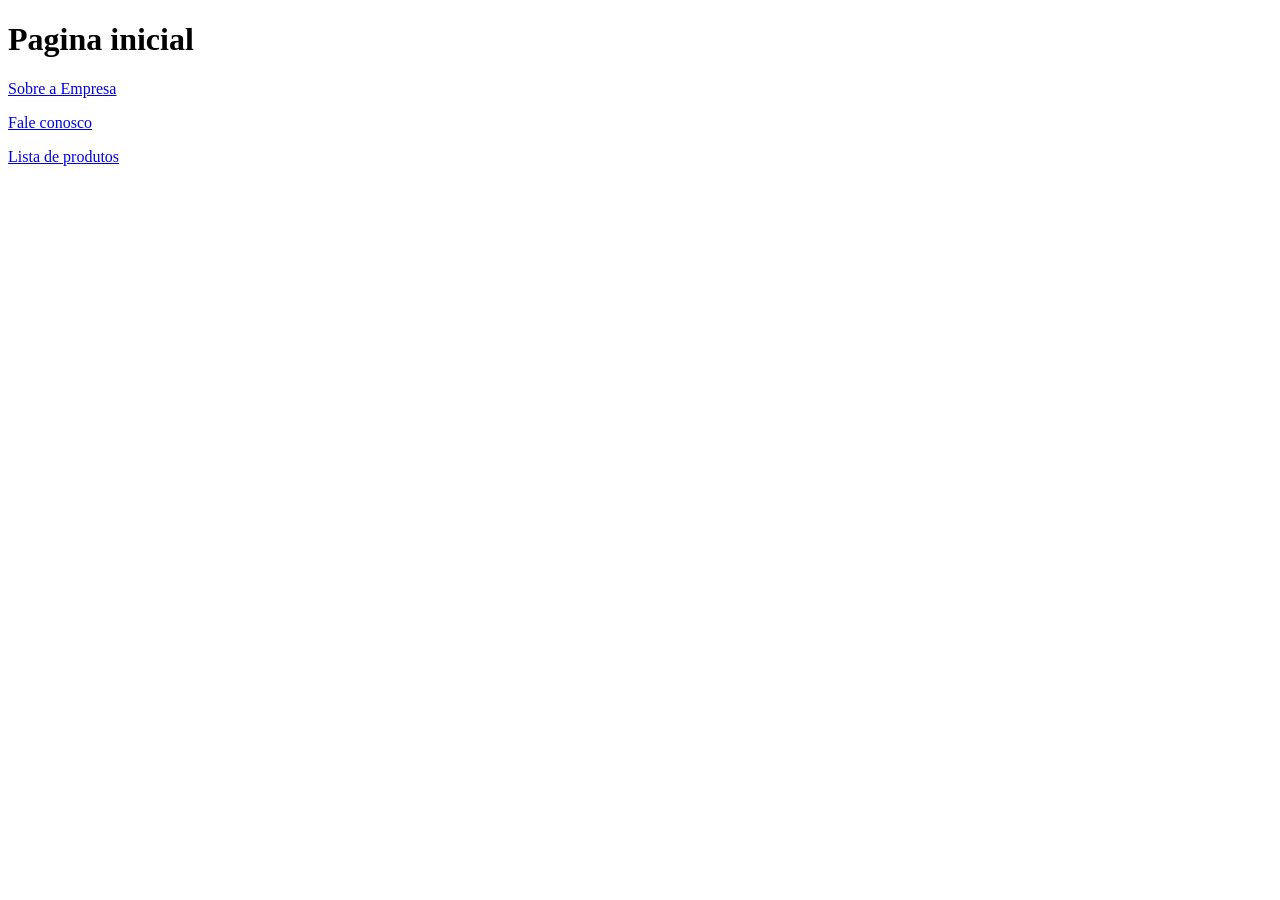
<file: index.html>
<!DOCTYPE html>
<html lang="en">
<head>
    <meta charset="UTF-8">
    <meta name="viewport" content="width=device-width, initial-scale=1.0">
    <title>Document</title>
</head>
<body>
    <h1>Pagina inicial </h1>
<div>
    <p><a href="sobre.html">Sobre a Empresa</a></p>
</div>
<div>
    <p><a href="contato.html">Fale conosco</a></p>
</div>
<div>
    <p><a href="produtos.html">Lista de produtos</a></p>
</div>
</body>
</html>
</file>
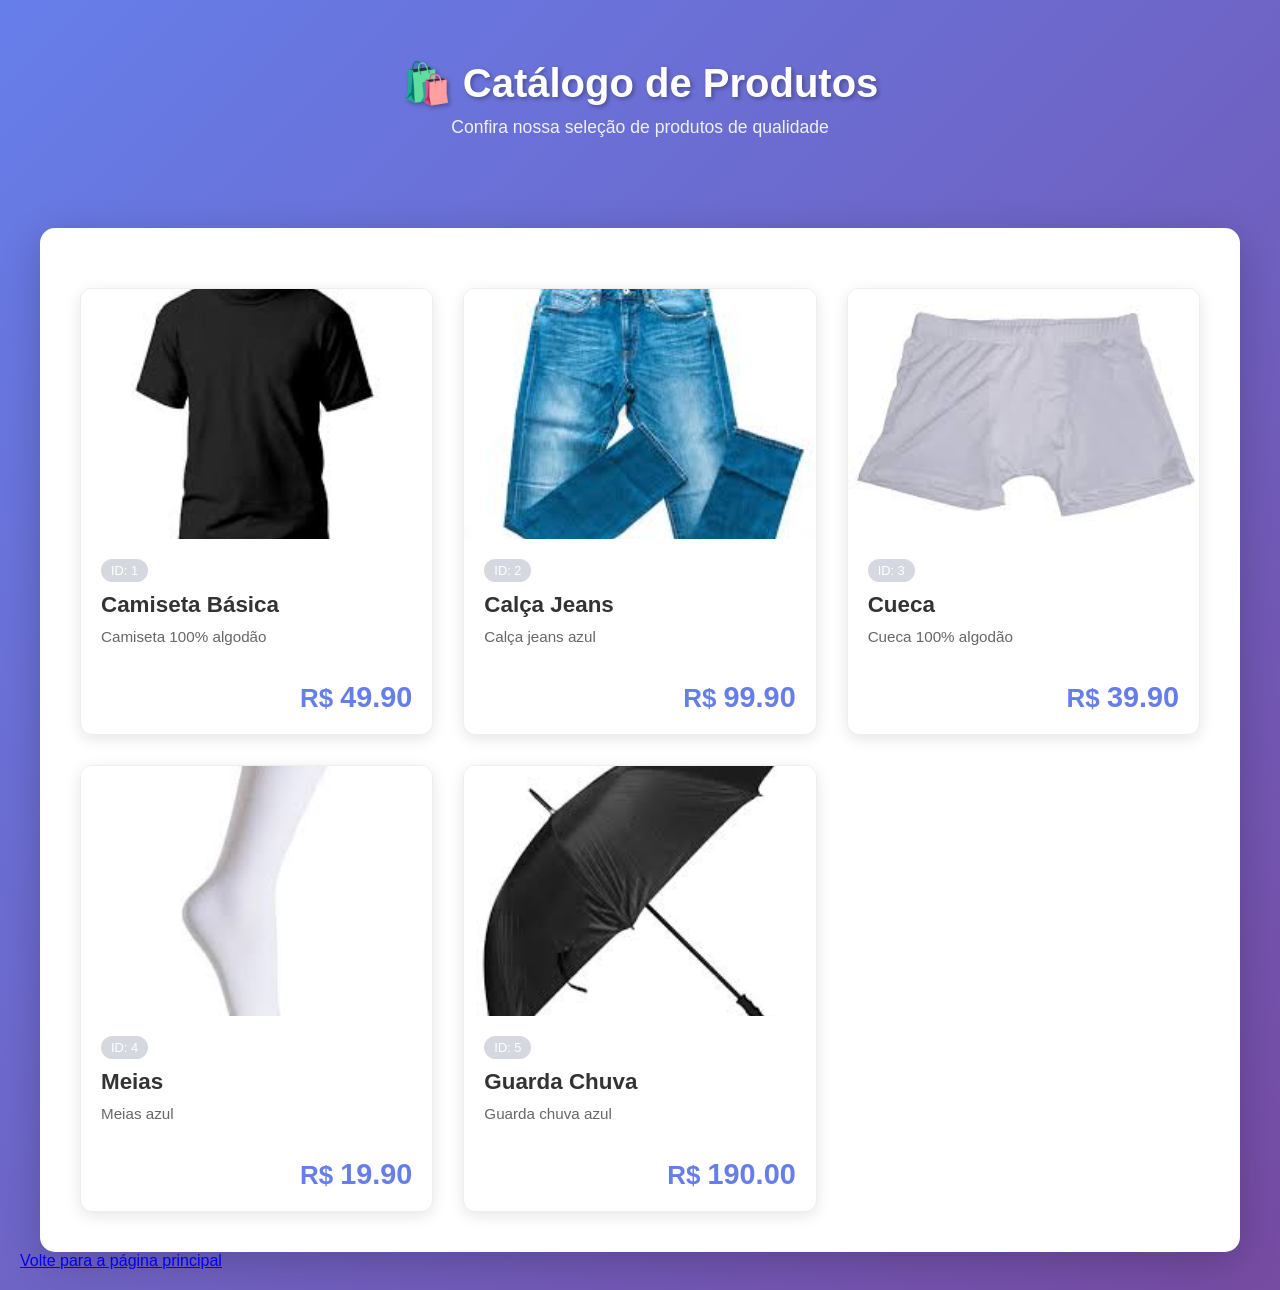
<file: produtos.html>
<!DOCTYPE html>
<html lang="pt-BR">
<head>
    <meta charset="UTF-8">
    <meta name="viewport" content="width=device-width, initial-scale=1.0">
    <title>Catálogo de Produtos</title>
    <link rel="stylesheet" href="produto.css">
</head>

<body>
        <div class="container">
        <header>
            <h1>🛍️ Catálogo de Produtos</h1>
            <p class="subtitle">Confira nossa seleção de produtos de qualidade</p>
        </header>

        <section class="produtos-section">
            <div id="lista-produtos" class="produtos-grid"></div>
        </section>
    </div>

    <script src="produtos.js"></script>

</body>

</html>
<div>
    <p><a href="index.html">Volte para a página principal</a></p>
</div>
</file>
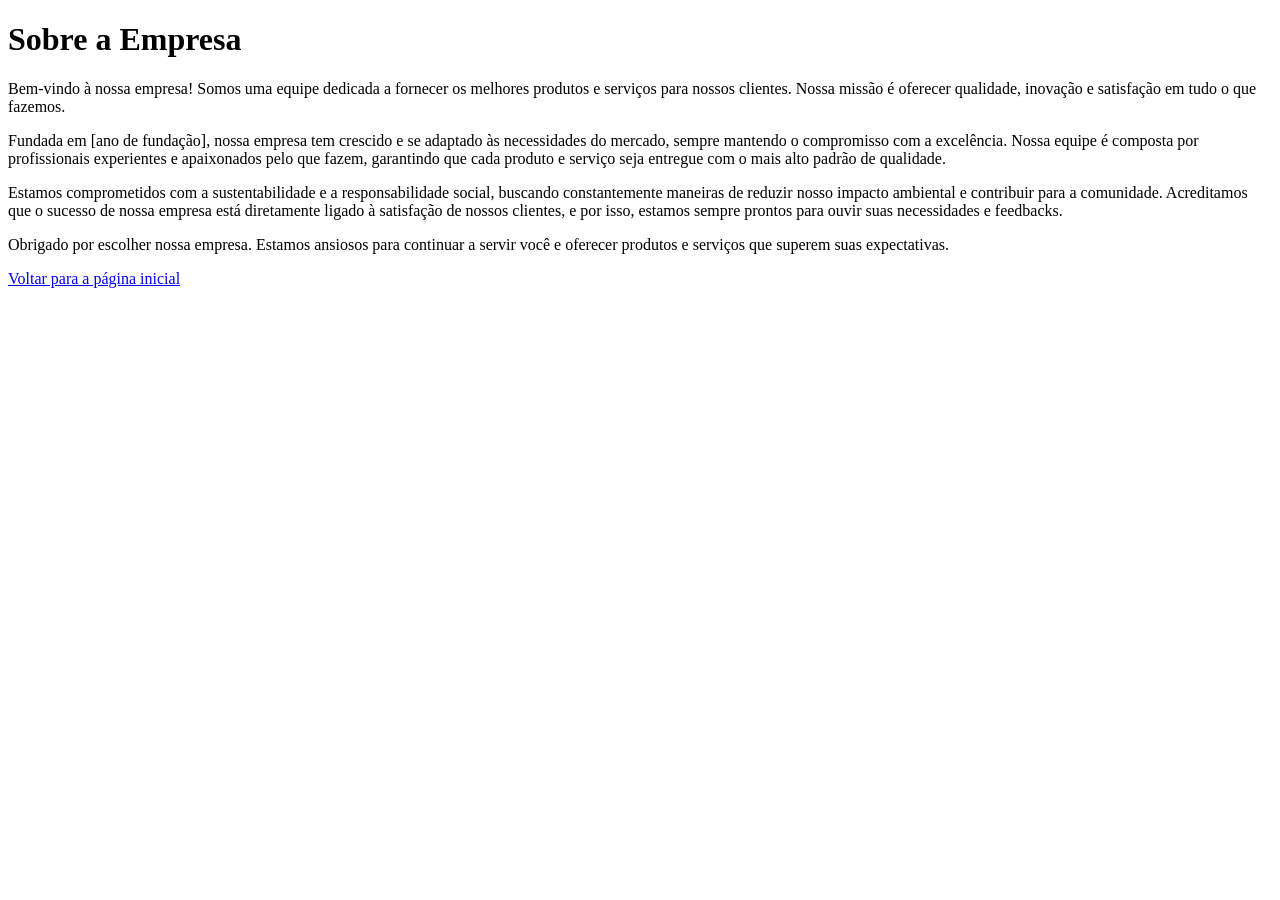
<file: sobre.html>
<!DOCTYPE html>
<html lang="en">
<head>
    <meta charset="UTF-8">
    <meta name="viewport" content="width=device-width, initial-scale=1.0">
    <title>Document</title>
</head>
<div>
<body>
    <h1>Sobre a Empresa</h1>
    <p>Bem-vindo à nossa empresa! Somos uma equipe dedicada a fornecer os melhores produtos e serviços para nossos clientes. Nossa missão é oferecer qualidade, inovação e satisfação em tudo o que fazemos.</p>
    <p>Fundada em [ano de fundação], nossa empresa tem crescido e se adaptado às necessidades do mercado, sempre mantendo o compromisso com a excelência. Nossa equipe é composta por profissionais experientes e apaixonados pelo que fazem, garantindo que cada produto e serviço seja entregue com o mais alto padrão de qualidade.</p>
    <p>Estamos comprometidos com a sustentabilidade e a responsabilidade social, buscando constantemente maneiras de reduzir nosso impacto ambiental e contribuir para a comunidade. Acreditamos que o sucesso de nossa empresa está diretamente ligado à satisfação de nossos clientes, e por isso, estamos sempre prontos para ouvir suas necessidades e feedbacks.</p>
    <p>Obrigado por escolher nossa empresa. Estamos ansiosos para continuar a servir você e oferecer produtos e serviços que superem suas expectativas.</p> 
 
</body>

</div>
<div>
<p><a href="index.html">Voltar para a página inicial</a></p>

</html>
</file>
<file: produto.css>
* {
    margin: 0;
    padding: 0;
    box-sizing: border-box;
}

body {
    font-family: 'Segoe UI', Tahoma, Geneva, Verdana, sans-serif;
    background: linear-gradient(135deg, #667eea 0%, #764ba2 100%);
    min-height: 100vh;
    padding: 20px;
}

.container {
    max-width: 1200px;
    margin: 0 auto;
}

header {
    text-align: center;
    color: white;
    margin-bottom: 50px;
    padding: 40px 20px;
}

header h1 {
    font-size: 2.5em;
    margin-bottom: 10px;
    text-shadow: 2px 2px 4px rgba(0,0,0,0.3);
}

.subtitle {
    font-size: 1.1em;
    opacity: 0.9;
}

.produtos-section {
    background: white;
    padding: 40px;
    border-radius: 15px;
    box-shadow: 0 10px 40px rgba(0,0,0,0.2);
}

.produtos-grid {
    display: grid;
    grid-template-columns: repeat(auto-fill, minmax(280px, 1fr));
    gap: 30px;
    margin-top: 20px;
}

.produto-card {
    background: white;
    border-radius: 12px;
    overflow: hidden;
    box-shadow: 0 4px 15px rgba(0,0,0,0.1);
    transition: transform 0.3s ease, box-shadow 0.3s ease;
    border: 1px solid #eee;
}

.produto-card:hover {
    transform: translateY(-10px);
    box-shadow: 0 12px 25px rgba(102, 126, 234, 0.3);
}

.produto-imagem {
    width: 100%;
    height: 250px;
    background: linear-gradient(135deg, #667eea 0%, #764ba2 100%);
    display: flex;
    align-items: center;
    justify-content: center;
    overflow: hidden;
}

.produto-imagem img {
    width: 100%;
    height: 100%;
    object-fit: cover;
}

.produto-info {
    padding: 20px;
}

.produto-id {
    display: inline-block;
    background: #d6d8e0;
    color: white;
    padding: 4px 10px;
    border-radius: 20px;
    font-size: 0.8em;
    margin-bottom: 10px;
}

.produto-nome {
    font-size: 1.4em;
    font-weight: bold;
    color: #333;
    margin-bottom: 8px;
}

.produto-descricao {
    color: #666;
    font-size: 0.95em;
    line-height: 1.5;
    margin-bottom: 15px;
    min-height: 40px;
}

.produto-preco {
    font-size: 1.8em;
    font-weight: bold;
    color: #667eea;
    text-align: right;
}

.produto-preco::before {
    content: 'R$ ';
    font-size: 0.9em;
}

@media (max-width: 768px) {
    .produtos-grid {
        grid-template-columns: repeat(auto-fill, minmax(200px, 1fr));
        gap: 20px;
    }

    header h1 {
        font-size: 1.8em;
    }

    .produtos-section {
        padding: 20px;
    }
}
</file>
